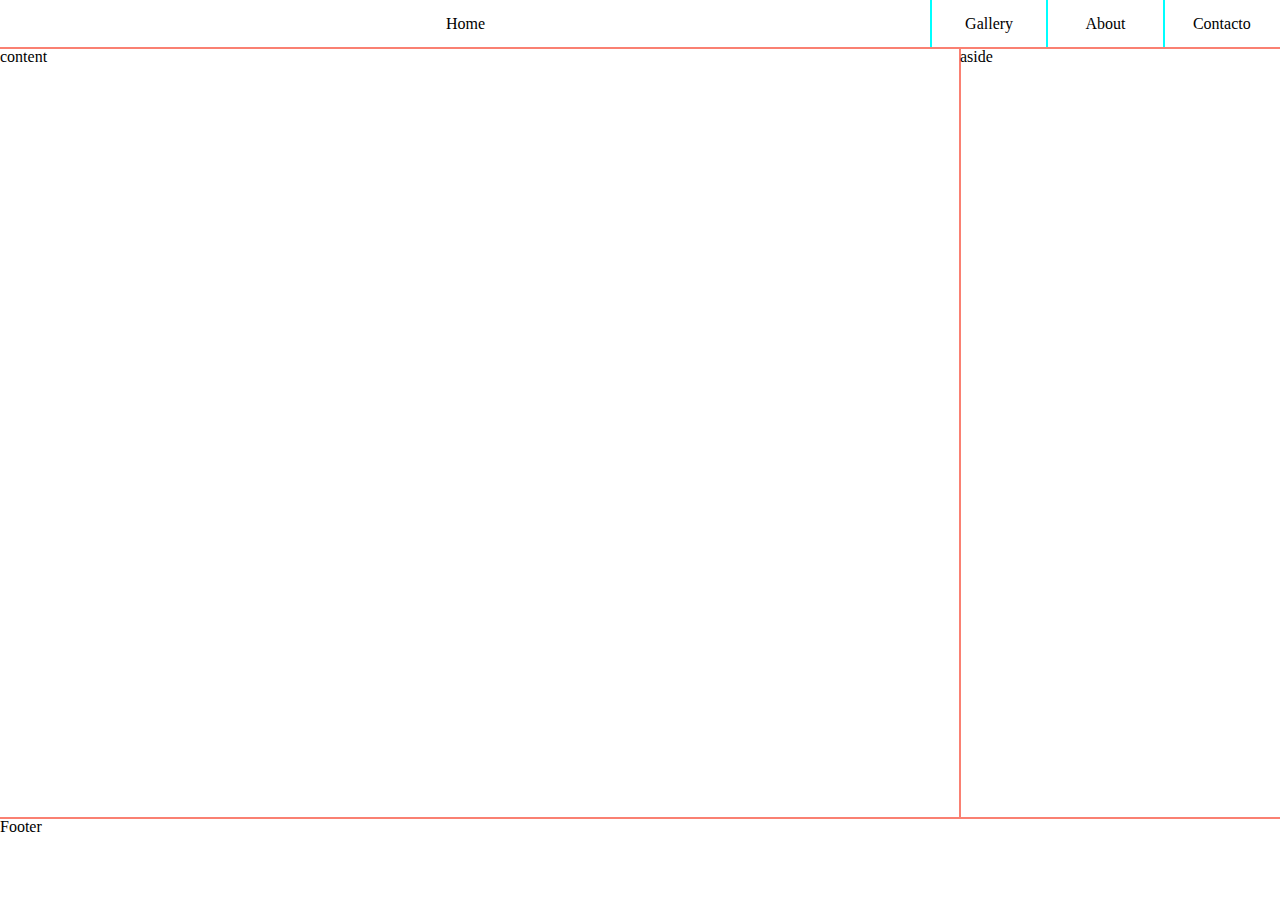
<file: flexbox/index.html>
<!DOCTYPE html>
<html>
    <head>
        <meta charset="UTF-8">
        <meta name="viewport" content="with=device-width, initial-scale=1.0">
        <meta http-equiv="X-UA-Compatiible" content="ie=edge">
        <link rel="stylesheet" href="./styles.css">
        <title>Document</title>
    </head>
    <body>
       <header class="header">
           <ul class="Menu">
               <li class="Menu-item">Home</li>
               <li class="Menu-item">Gallery</li>
               <li class="Menu-item">About</li>
               <li class="Menu-item">Contacto</li>
           </ul>

       </header>
       <section class="container"> 
           <section class="content">content</section>
           <aside class="aside">aside</aside>
       </section>
       <footer class="footer">Footer</footer>
    </body>
</html>
</file>
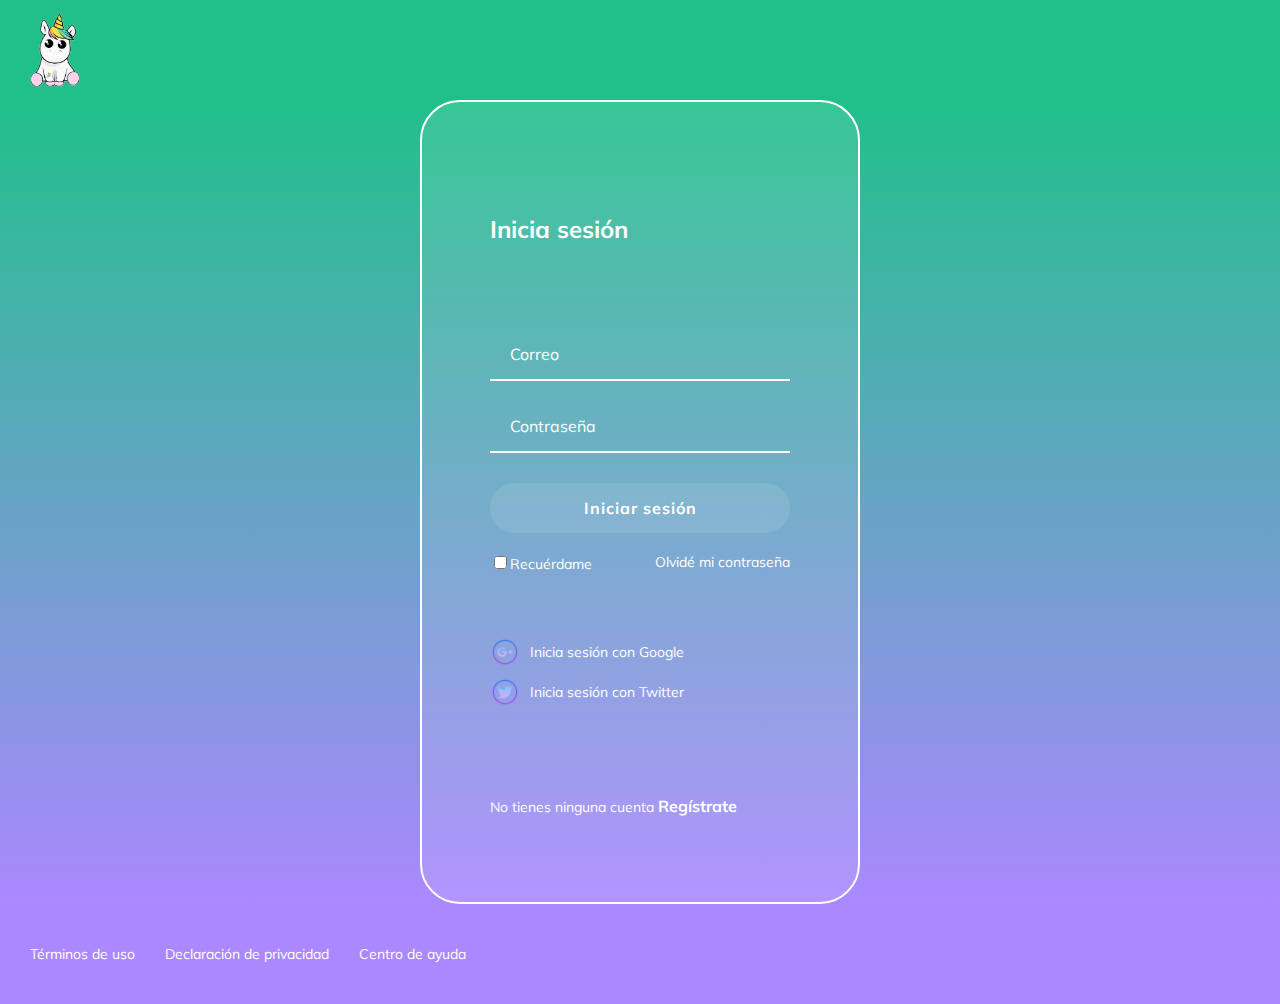
<file: login/index.html>
<!DOCTYPE html>
<html lang="en">
<head>
  <meta charset="UTF-8">
  <meta name="viewport" content="width=device-width, initial-scale=1.0">
  <meta http-equiv="X-UA-Compatible" content="ie=edge">
  <!-- Font -->
  <link href="https://fonts.googleapis.com/css?family=Muli&display=swap" rel="stylesheet">
  <!-- Styles -->
  <link rel="stylesheet" href="./styles.css">
  <!-- Title -->
  <title>Iniciar Sesión</title>
</head>
<body>
  <header class="header">
    <img class="header__img" src="./assets/unicorn.png" alt="unicorn">
  </header>
  <section class="login">
      <section class="login__container">
        <h2>Inicia sesión</h2>
        <form class="login__container--form">
          <input class="input" type="text" placeholder="Correo">
          <input class="input" type="password" placeholder="Contraseña">
          <button class="button">Iniciar sesión</button>
          <div class="login__container--remember-me">
            <label>
              <input type="checkbox" name="" id="cbox1" value="checkbos">Recuérdame
            </label>
            <a href="/">Olvidé mi contraseña</a>
          </div>
        </form>
        <section class="login__container--social-media">
          <div><img src="./assets/google.png" alt="Google">Inicia sesión con Google</div>
          <div><img src="./assets/twitter.png" alt="Twitter">Inicia sesión con Twitter</div>
        </section>
        <p class="login__container--register">No tienes ninguna cuenta <a href="">Regístrate</a></p>
      </section>
  </section>
  <footer class="footer">
    <a href="/">Términos de uso</a>
    <a href="/">Declaración de privacidad</a>
    <a href="/">Centro de ayuda</a>
  </footer>
</body>
</html>
</file>
<file: flexbox/styles.css>
* {
    margin: 0;
    padding: 0;
    box-sizing: border-box;
}
body {
    display: flex;
    height: 100vh;
    flex-flow: column;
    font-size: 16px;
}
.header {
    outline: 1px solid salmon;
    height: 3rem;
}
.container {
    display: flex;
    height: inherit;
}
/*flex 1 ocupa todo el espacio disponible*/
.content {
    outline: 1px solid salmon;
    flex: 1;
}
.aside {
    outline: 1px solid salmon;
    flex: 0 0 25%;
}
/*outline es un borde que se dibuja por fuera del elemento
pero que no ocupa espacio, por lo que, no afecta al espacio
del resto de los elementos*/
.footer {
    outline: 1px solid salmon;
    height: 6rem;
    margin-top: auto;
}
.Menu {
    display: flex;
}
.Menu-item {
    list-style: none;
    flex:1;
    outline: 1px solid cyan;
    line-height: 3rem;
    text-align: center;
    transition: flex .5;
}
.Menu-item:hover {
    flex:8;
}
</file>
<file: login/styles.css>
body {
  margin: 0;
  font-family: 'Muli', sans-serif;
}
.header {
  align-items: center;
  background-color: #21c08b;
  color: white;
  display: flex;
  height: 100px;
  justify-content: space-between;
  top: 0px;
  width: 100%;
}
.header__img {
  margin-left: 30px;
  width: 50px;
}
.login {
  background: linear-gradient(#21C08B, #AB88FF);
  display: flex;
  align-items: center;
  justify-content: center;
  flex-direction: column;
  padding: 0px 30px;
  min-height: calc(100vh - 200px);
}
.login__container {
  background-color: rgba(255, 255, 255, 0.1);
  border: 2px solid white;
  border-radius: 40px;
  color: white;
  padding: 60px 68px 40px;
  min-height: 700px;
  width: 300px;
  display: flex;
  justify-content: space-around;
  flex-direction: column;
}
.login__container--form {
  display: flex;
  flex-direction: column;
}
.login__container--form label {
  font-size: 14px;
}
.login__container--remember-me {
  color: white;
  display: flex;
  justify-content: space-between;
  margin-top: 10px;
}
.login__container--remember-me a {
  color: white;
  font-size: 14px;
  text-decoration: none;
}
.login__container--remember-me a:hover {
  text-decoration: underline;
}
.login__container--social-media > div {
  display: flex;
  align-items: center;
  font-size: 14px;
  margin-bottom: 10px;
}
.login__container--social-media > div > img {
  width: 30px;
  margin-right: 10px;
}
.login__container--register {
  font-size: 14px;  
}
.login__container--register a {
  color: white;
  font-weight: bold;
  font-size: 16px;  
  text-decoration: none;
}
.login__container--register a:hover {
  text-decoration: underline;
}
.input {
  background-color: transparent;
  border-left: 0px;
  border-top: 0px;
  border-right: 0px;
  border-bottom: 2px solid white;
  font-size: 16px;
  font-family: 'Muli', sans-serif;
  margin-bottom: 20px;
  padding: 0px 20px;
  outline: none;
  height: 50px;
}
::placeholder {
  color: white;
}
.button {
  background-color: rgba(255, 255, 255, 0.1);
  border: none;
  border-radius: 25px;
  color: white;
  cursor: pointer;
  font-size: 16px;  
  font-weight: bold; 
  font-family: 'Muli', sans-serif;
  height: 50px;
  letter-spacing: 1px;
  margin: 10px 0px;
}
.footer {
  background-color: #AB88FF;
  display: flex;
  align-items: center;
  height: 100px;
  width: 100%;
}
.footer a {
  color: white;
  cursor: pointer;
  font-size: 14px;
  padding-left: 30px;
  text-decoration: none;  
}
.footer a:hover {
  text-decoration: underline; 
}
</file>
